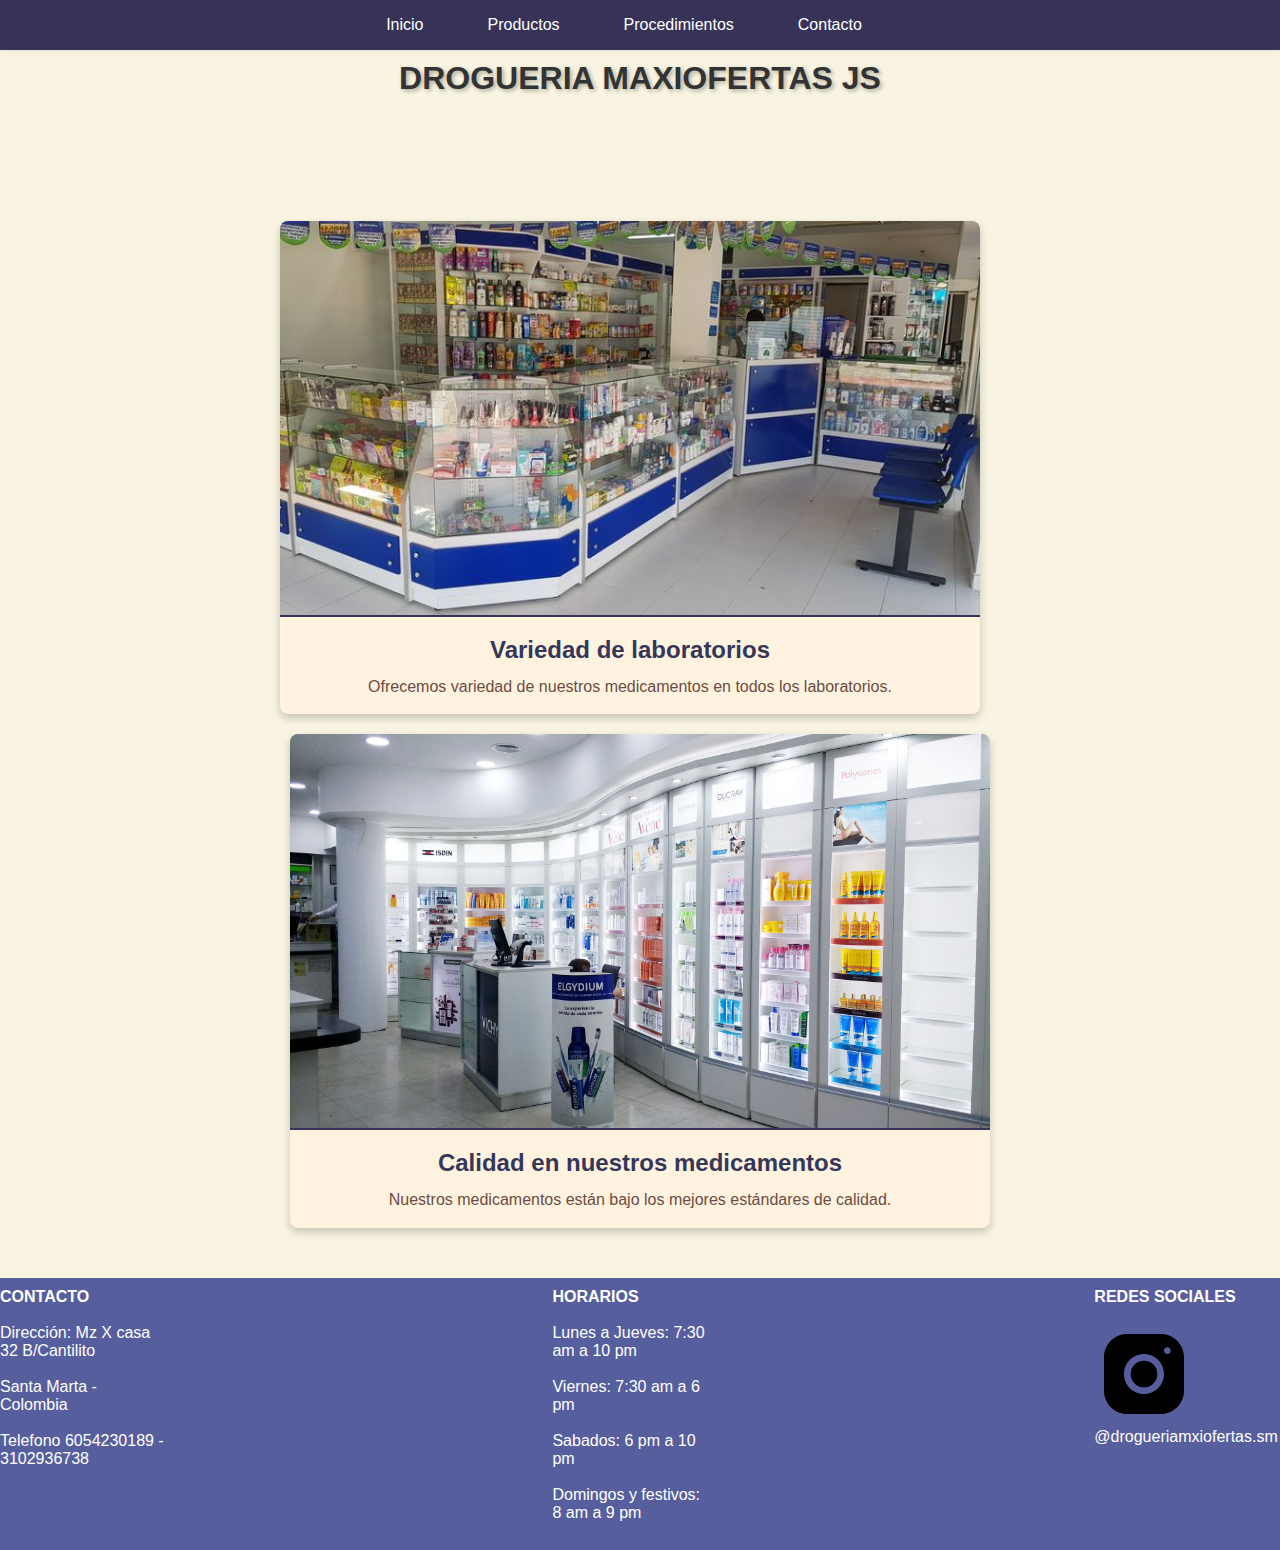
<file: sesion 14 ED/index.html>
<!DOCTYPE html>
<html lang="en">

<head>
    <meta charset="UTF-8">
    <meta name="viewport" content="width=device-width, initial-scale=1.0">
    <title>Droguería Maxiofertas JS</title>
    <link rel="stylesheet" href="style.css">
</head>

<body>
    <header>
        <nav class="barra-navegacion">
            <ul class="menu-navegacion">
                <li><a href="#">Inicio</a></li>
                <li class="desplegable"><a href="productos.html">Productos</a>
                    <ul class="submenu">
                        <li><a href="productos.html#eticos">Éticos</a></li>
                        <li><a href="productos.html#hospitalarios">Hospitalarios</a></li>
                        <li><a href="productos.html#comerciales">Comerciales</a></li>
                    </ul>
                </li>
                <li class="desplegable"><a href="#">Procedimientos</a>
                    <ul class="submenu">
                        <li><a href="#">Inyectología</a></li>
                        <li><a href="#">Toma de presión</a></li>
                        <li><a href="#">Oximetría</a></li>
                        <li><a href="#">Glucometría</a></li>
                    </ul>
                </li>
                <li><a href="contacto.html">Contacto</a></li>
                <br>
            </ul>
        </nav>
    </header>
    <div class="titulo">
        <h1>DROGUERIA MAXIOFERTAS JS</h1><br><br><br>
    </div>
    <main>
        <div class="Contenedor">
            <img src="imagen1.jpg" alt="primer imagen">
            <br>
            <div class="Contenido">
                <h2>Variedad de laboratorios</h2>
                <p>Ofrecemos variedad de nuestros medicamentos en todos los laboratorios.</p>
            </div>
        </div>
        <br>
        <div class="Contenedor">
            <img src="imagen2.jpg" alt="segunda imagen">
            <br>
            <div class="Contenido">
                <h2>Calidad en nuestros medicamentos</h2>
                <p>Nuestros medicamentos están bajo los mejores estándares de calidad.</p>
            </div>
        </div>
    </main>
    <footer>
        <div class="pie">
            <h4>CONTACTO</h4><br>
            <p>Dirección: Mz X casa 32 B/Cantilito</p><br>
            <p>Santa Marta - Colombia</p><br>
            <p>Telefono 6054230189 - 3102936738</p><br>
        </div>

        <div class="pie">
            <h4>HORARIOS</h4><br>
            <p>Lunes a Jueves: 7:30 am a 10 pm</p><br>
            <p>Viernes: 7:30 am a 6 pm</p><br>
            <p>Sabados: 6 pm a 10 pm</p><br>
            <p>Domingos y festivos: 8 am a 9 pm</p><br>
        </div>
        <div class="pie">
            <h4>REDES SOCIALES</h4><br>
            <p><svg xmlns="http://www.w3.org/2000/svg" x="0px" y="0px" width="100" height="100" viewBox="0 0 30 30">
                    <path
                        d="M 9.9980469 3 C 6.1390469 3 3 6.1419531 3 10.001953 L 3 20.001953 C 3 23.860953 6.1419531 27 10.001953 27 L 20.001953 27 C 23.860953 27 27 23.858047 27 19.998047 L 27 9.9980469 C 27 6.1390469 23.858047 3 19.998047 3 L 9.9980469 3 z M 22 7 C 22.552 7 23 7.448 23 8 C 23 8.552 22.552 9 22 9 C 21.448 9 21 8.552 21 8 C 21 7.448 21.448 7 22 7 z M 15 9 C 18.309 9 21 11.691 21 15 C 21 18.309 18.309 21 15 21 C 11.691 21 9 18.309 9 15 C 9 11.691 11.691 9 15 9 z M 15 11 A 4 4 0 0 0 11 15 A 4 4 0 0 0 15 19 A 4 4 0 0 0 19 15 A 4 4 0 0 0 15 11 z">
                    </path>
                </svg>@drogueriamxiofertas.sm</p>
        </div>
    </footer>
</body>

</html>
</file>
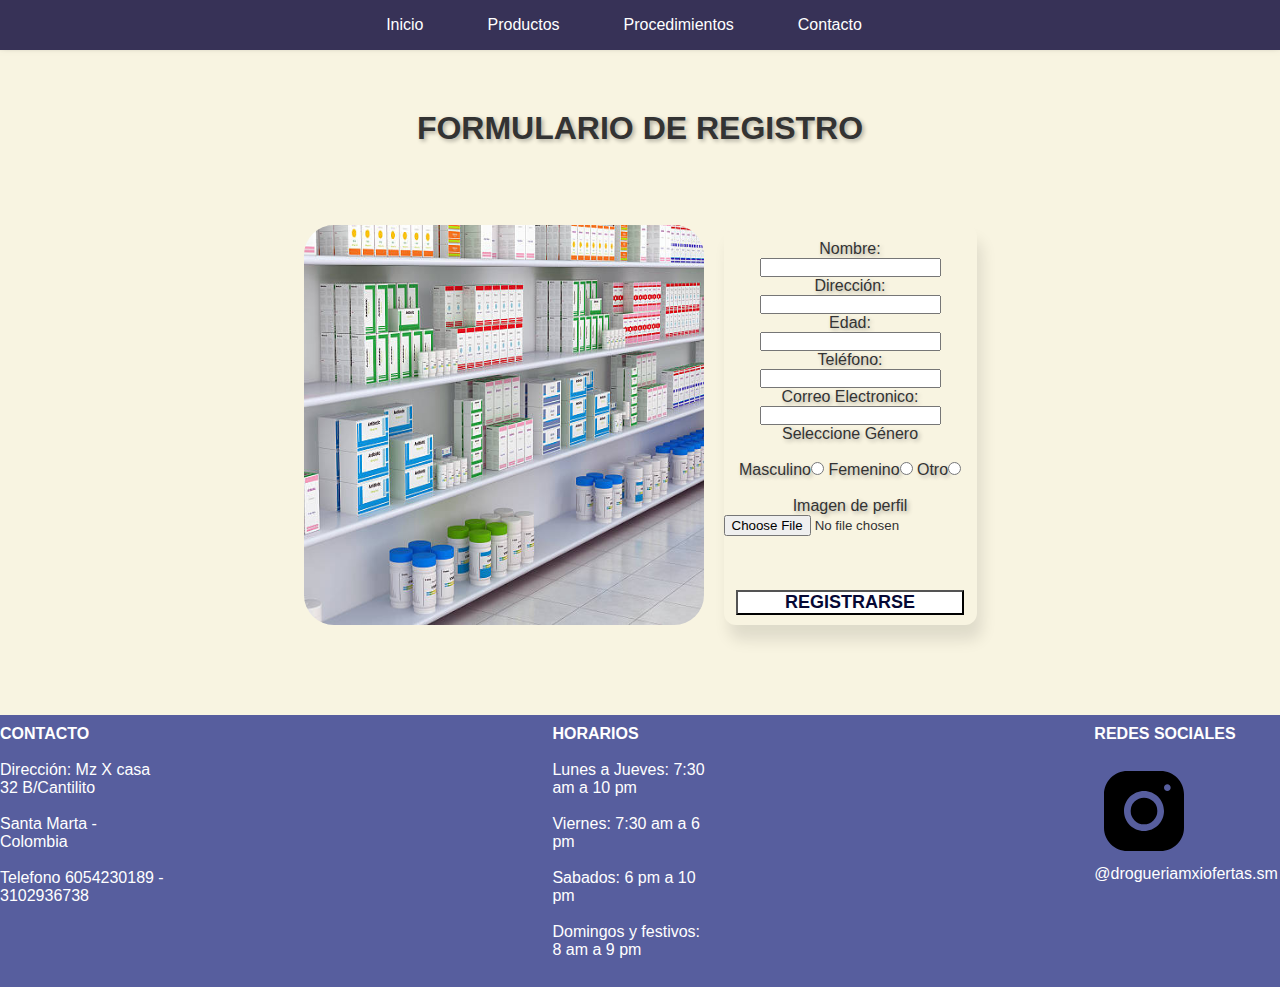
<file: sesion 14 ED/contacto.html>
<!DOCTYPE html>
<html lang="en">

<head>
    <meta charset="UTF-8">
    <meta name="viewport" content="width=device-width, initial-scale=1.0">
    <title>Contactos</title>
    <link rel="stylesheet" href="style.css">
    <script src="script.js"></script>
</head>

<body>
    <header>
        <nav class="barra-navegacion">
            <ul class="menu-navegacion">
                <li><a href="index.html">Inicio</a></li>
                <li class="desplegable"><a href="#">Productos</a>
                    <ul class="submenu">
                        <li><a href="productos.html#eticos">Éticos</a></li>
                        <li><a href="productos.html#hospitalarios">Hospitalarios</a></li>
                        <li><a href="productos.html#comerciales">Comerciales</a></li>
                    </ul>
                </li>
                <li class="desplegable"><a href="#">Procedimientos</a>
                    <ul class="submenu">
                        <li><a href="#">Inyectología</a></li>
                        <li><a href="#">Toma de presión</a></li>
                        <li><a href="#">Oximetría</a></li>
                        <li><a href="#">Glucometría</a></li>
                    </ul>
                </li>
                <li><a href="contacto.html">Contacto</a></li>
                <br>
            </ul>
        </nav>
    </header>

    </div>
    <main>
        <div>
            <section id="contactos">
                <h1>FORMULARIO DE REGISTRO</h1><br>
                <div class="contactos">
                    <div class="caja-contactos">
                        <img class="img-contactos" src="formulario.jpg" alt="">
                        <div class="box">
                            <form class="formulario-contactos" id="formulario-contactos">
                                <label>Nombre: </label><br>
                                <input type="text" id="nombre" name="nombre" required><br>
                                <label>Dirección: </label><br>
                                <input type="text" id="direccion" name="direccion" required><br>
                                <label>Edad: </label><br>
                                <input type="number" id="edad" name="edad" required><br>
                                <label>Teléfono: </label><br>
                                <input type="number" id="telefono" name="telefono" required><br>
                                <label>Correo Electronico: </label><br>
                                <input type="email" id="email" name="email" required><br>
                                <label for="Seleccione Género">Seleccione Género</label><br><br>
                                <label for="Género"> Masculino</label>
                                <input type="radio" id="genero_masculino" name="genero" value="genero_masculino"
                                    required>
                                <label for="genero_femenino"> Femenino</label>
                                <input type="radio" id="genero_femenino" name="genero" value="genero_femenino" required>
                                <label for="genero_otro"> Otro</label>
                                <input type="radio" id="genero_otro" name="genero" value="genero_otro" required><br><br>
                                <label>Imagen de perfil</label><br>
                                <input type="file" id="archivo" name="archivo" accept="image/*"><BR><BR></BR></BR>
                                <button class="boton" type="submit" >REGISTRARSE</button><br>
                            </form>
                            
                        </div>
                    </div>
                </div>
            </section>

        </div>

    </main>
    <footer>
        <div class="pie">
            <h4>CONTACTO</h4><br>
            <p>Dirección: Mz X casa 32 B/Cantilito</p><br>
            <p>Santa Marta - Colombia</p><br>
            <p>Telefono 6054230189 - 3102936738</p><br>
        </div>

        <div class="pie">
            <h4>HORARIOS</h4><br>
            <p>Lunes a Jueves: 7:30 am a 10 pm</p><br>
            <p>Viernes: 7:30 am a 6 pm</p><br>
            <p>Sabados: 6 pm a 10 pm</p><br>
            <p>Domingos y festivos: 8 am a 9 pm</p><br>
        </div>
        <div class="pie">
            <h4>REDES SOCIALES</h4><br>
            <p><svg xmlns="http://www.w3.org/2000/svg" x="0px" y="0px" width="100" height="100" viewBox="0 0 30 30">
                    <path
                        d="M 9.9980469 3 C 6.1390469 3 3 6.1419531 3 10.001953 L 3 20.001953 C 3 23.860953 6.1419531 27 10.001953 27 L 20.001953 27 C 23.860953 27 27 23.858047 27 19.998047 L 27 9.9980469 C 27 6.1390469 23.858047 3 19.998047 3 L 9.9980469 3 z M 22 7 C 22.552 7 23 7.448 23 8 C 23 8.552 22.552 9 22 9 C 21.448 9 21 8.552 21 8 C 21 7.448 21.448 7 22 7 z M 15 9 C 18.309 9 21 11.691 21 15 C 21 18.309 18.309 21 15 21 C 11.691 21 9 18.309 9 15 C 9 11.691 11.691 9 15 9 z M 15 11 A 4 4 0 0 0 11 15 A 4 4 0 0 0 15 19 A 4 4 0 0 0 19 15 A 4 4 0 0 0 15 11 z">
                    </path>
                </svg>@drogueriamxiofertas.sm</p>
        </div>
    </footer>
</body>

</html>
</file>
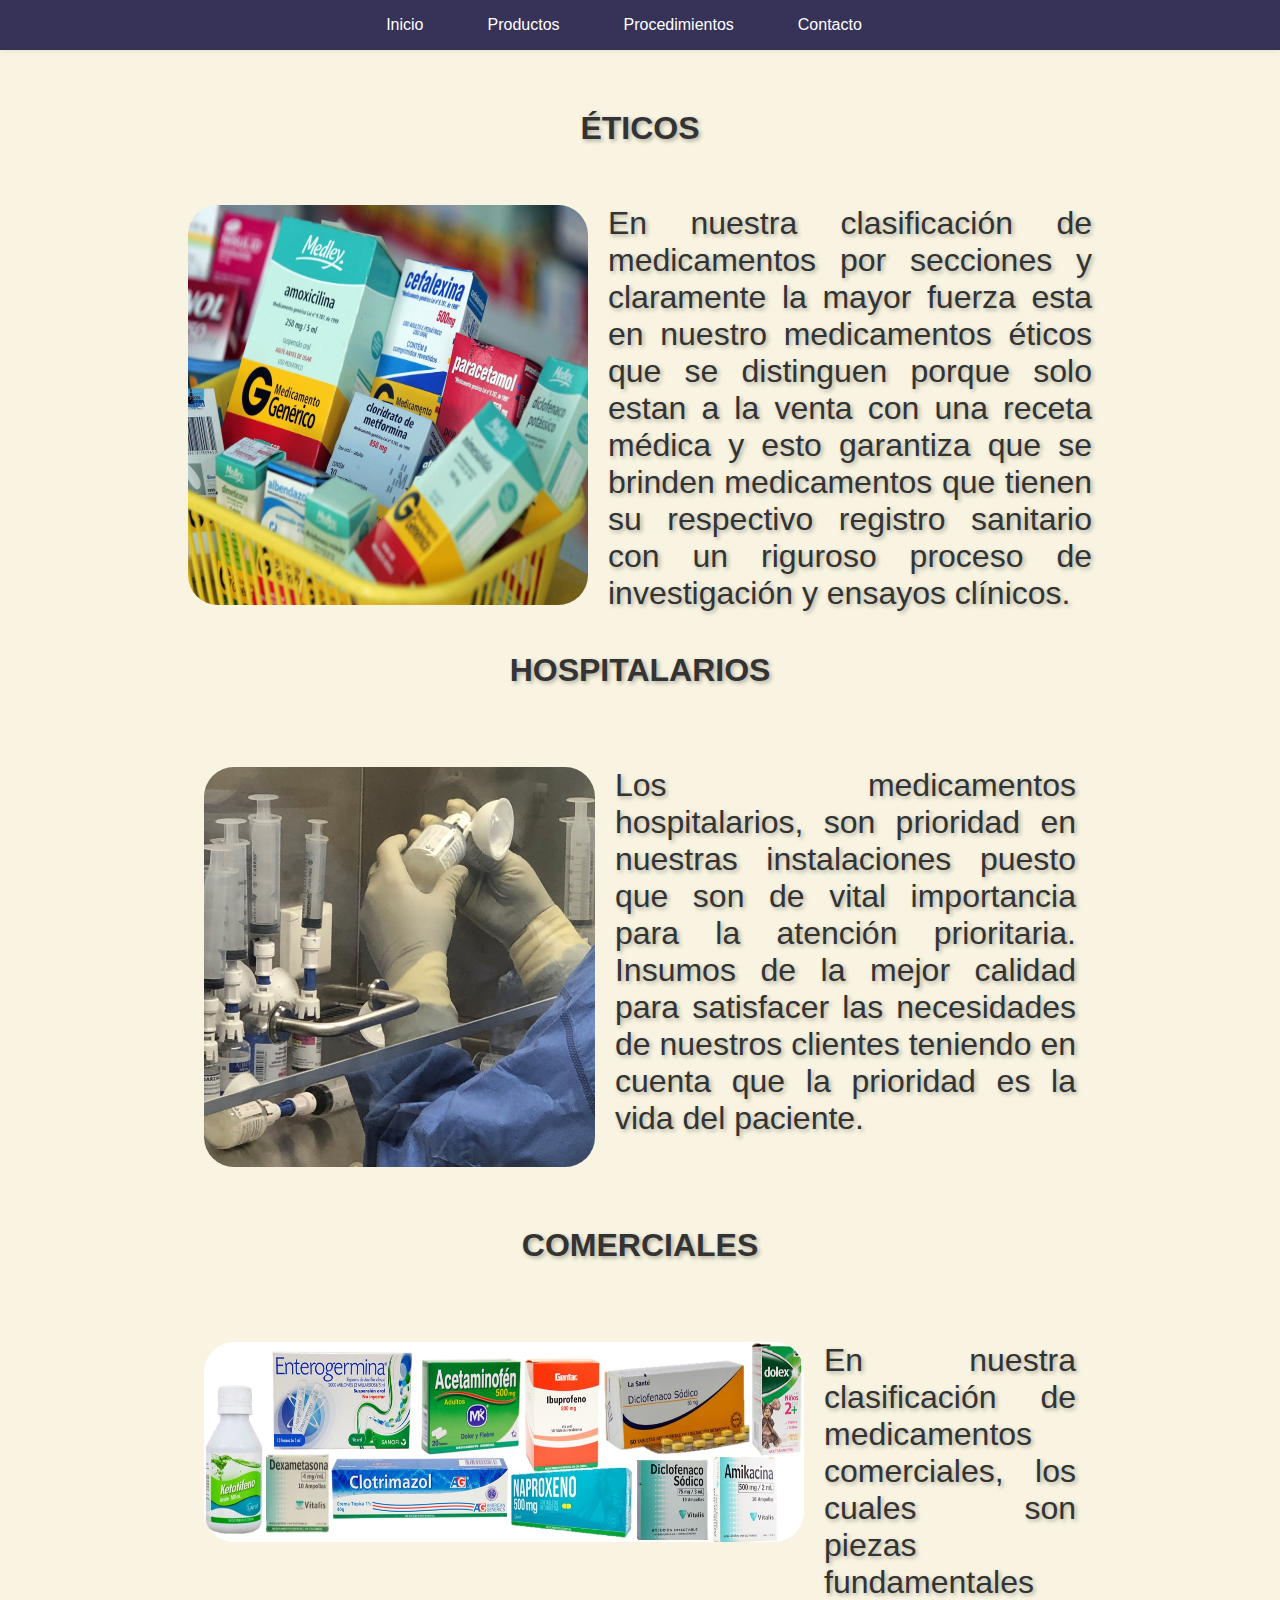
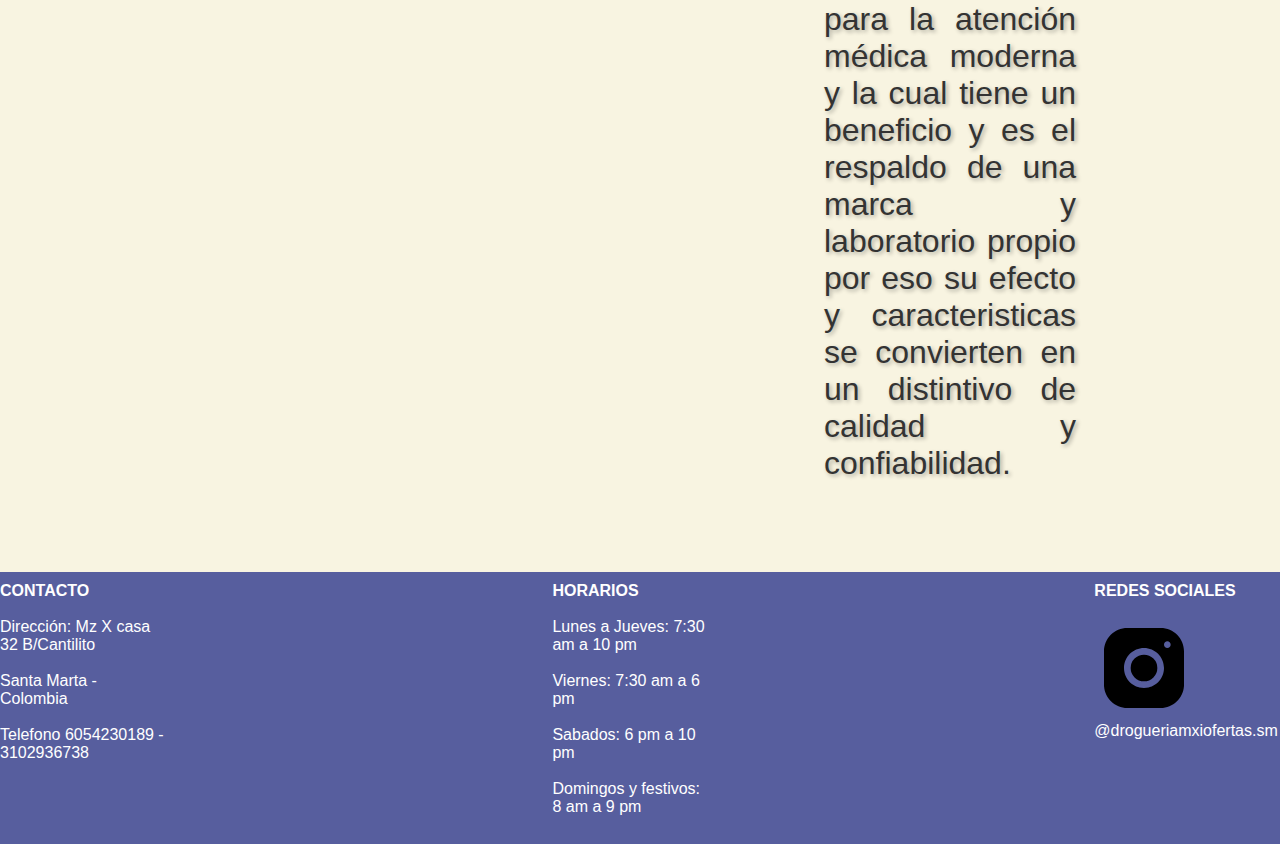
<file: sesion 14 ED/productos.html>
<!DOCTYPE html>
<html lang="en">

<head>
    <meta charset="UTF-8">
    <meta name="viewport" content="width=device-width, initial-scale=1.0">
    <title>Productos</title>
    <link rel="stylesheet" href="style.css">
</head>

<body>
    <header>
        <nav class="barra-navegacion">
            <ul class="menu-navegacion">
                <li><a href="index.html">Inicio</a></li>
                <li class="desplegable"><a href="#">Productos</a>
                    <ul class="submenu">
                        <li><a href="#eticos">Éticos</a></li>
                        <li><a href="#hospitalarios">Hospitalarios</a></li>
                        <li><a href="#comerciales">Comerciales</a></li>
                    </ul>
                </li>
                <li class="desplegable"><a href="#">Procedimientos</a>
                    <ul class="submenu">
                        <li><a href="#">Inyectología</a></li>
                        <li><a href="#">Toma de presión</a></li>
                        <li><a href="#">Oximetría</a></li>
                        <li><a href="#">Glucometría</a></li>
                    </ul>
                </li>
                <li><a href="contacto.html">Contacto</a></li>
                <br>
            </ul>
        </nav>
    </header>

    </div>
    <main>
        <div>
            <section id="eticos">
                <h1>ÉTICOS</h1><br>
                <div class="eticos">
                    <div class="caja-eticos">
                        <img class="img-eticos" src="eticos.jpg" alt="">
                        <p class="texto-eticos">En nuestra clasificación de medicamentos por secciones y claramente la
                            mayor
                            fuerza esta en
                            nuestro medicamentos éticos que se distinguen porque solo estan a la venta con una receta
                            médica y esto garantiza que se brinden medicamentos que tienen su respectivo registro
                            sanitario con un riguroso proceso de investigación y ensayos clínicos.</p>
                    </div>
                </div>
            </section>
            <section id="hospitalarios">
                <h1>HOSPITALARIOS</h1><br>
                <div class="hospitalarios">
                    <div class="caja-hospitalarios">
                        <img class="img-hospitalarios" src="hospitalarios.jfif" alt="">
                        <p class="texto-hospitalarios">Los medicamentos hospitalarios, son prioridad en nuestras
                            instalaciones puesto que son de
                            vital importancia para la atención prioritaria. Insumos de la mejor calidad para satisfacer
                            las necesidades de nuestros clientes teniendo en cuenta que la prioridad es la vida del
                            paciente.</p>
                    </div>
                </div>
            </section>
            <section id="comerciales">
                <h1>COMERCIALES</h1><br>
                <div class="comerciales">
                    <div class="caja-comerciales">
                        <img class="img-comerciales" src="comerciales.jpg" alt="">
                        <p class="texto-comerciales">En nuestra clasificación de medicamentos comerciales, los cuales
                            son
                            piezas fundamentales
                            para la atención médica moderna y la cual tiene un beneficio y es el respaldo de una marca y
                            laboratorio propio por eso su efecto y caracteristicas se convierten en un distintivo de
                            calidad y confiabilidad.</p>
                    </div>
                </div>
            </section>
        </div>

    </main>
    <footer>
        <div class="pie">
            <h4>CONTACTO</h4><br>
            <p>Dirección: Mz X casa 32 B/Cantilito</p><br>
            <p>Santa Marta - Colombia</p><br>
            <p>Telefono 6054230189 - 3102936738</p><br>
        </div>

        <div class="pie">
            <h4>HORARIOS</h4><br>
            <p>Lunes a Jueves: 7:30 am a 10 pm</p><br>
            <p>Viernes: 7:30 am a 6 pm</p><br>
            <p>Sabados: 6 pm a 10 pm</p><br>
            <p>Domingos y festivos: 8 am a 9 pm</p><br>
        </div>
        <div class="pie">
            <h4>REDES SOCIALES</h4><br>
            <p><svg xmlns="http://www.w3.org/2000/svg" x="0px" y="0px" width="100" height="100" viewBox="0 0 30 30">
                    <path
                        d="M 9.9980469 3 C 6.1390469 3 3 6.1419531 3 10.001953 L 3 20.001953 C 3 23.860953 6.1419531 27 10.001953 27 L 20.001953 27 C 23.860953 27 27 23.858047 27 19.998047 L 27 9.9980469 C 27 6.1390469 23.858047 3 19.998047 3 L 9.9980469 3 z M 22 7 C 22.552 7 23 7.448 23 8 C 23 8.552 22.552 9 22 9 C 21.448 9 21 8.552 21 8 C 21 7.448 21.448 7 22 7 z M 15 9 C 18.309 9 21 11.691 21 15 C 21 18.309 18.309 21 15 21 C 11.691 21 9 18.309 9 15 C 9 11.691 11.691 9 15 9 z M 15 11 A 4 4 0 0 0 11 15 A 4 4 0 0 0 15 19 A 4 4 0 0 0 19 15 A 4 4 0 0 0 15 11 z">
                    </path>
                </svg>@drogueriamxiofertas.sm</p>
        </div>
    </footer>
</body>

</html>
</file>
<file: sesion 14 ED/style.css>
* {
    margin: 0;
    padding: 0;
    box-sizing: border-box;
    font-family: Arial, Helvetica, sans-serif;
}

body {
    background-color: #f8f4e1;
    color: #333;
}

header {
    background-color: #364494;
    text-align: center;
    padding: 20px 0;
    box-shadow: 0 4px 8px rgba(0, 0, 0, 2);
}

header h1 {
    font-size: 2.5em;
    color: #e0d2cd;
    text-shadow: 2px 2px 4px rgba(0, 0, 0, 0.3);
}

/*
nav ul {
    list-style-type: none;
    display: flex;
    justify-content: center;
    gap: 20px;
    margin-top: 10px;
}

nav ul li a {
    text-decoration: none;
    color: #d4b3a8;
    font-weight: bold;
    font-size: 1.2em;
    transition: color 0.3s;
}

nav ul li a:hover {
    color: #d87d15;
}
*/

.barra-navegacion {
    position: fixed;
    top: 0;
    width: 100%;
    background-color: #373257;
    padding: 1em 0;
    box-shadow: 0 4px 8 px rgba(0, 0, 0, 0.1);
    z-index: 100;
}

.menu-navegacion {
    list-style: none;
    display: flex;
    justify-content: center;
    gap: 2em;

}

.menu-navegacion a {
    color: #fff;
    text-decoration: none;
    padding: 8px 16px;
    transition: background-color 0.3s;
}

.menu-navegacion a:hover {
    background-color: #6d4c41;
    border-radius: 4px;

}

.desplegable {
    position: relative;

}

.submenu {
    display: none;
    position: absolute;
    top: 100%;
    left: 0;
    background-color: #d4b3a8;
    list-style: none;
    padding: 0;
    min-width: 120px;
    box-shadow: 0 4px 8px rgba(0, 0, 0, 0.2);

}

.submenu li {
    width: 100%;

}

.submenu li a {
    display: block;
    padding: 8px 16px;
    color: #575e9e;

}

.submenu li a:hover {
    background-color: #d4b3a8;


}

.desplegable:hover .submenu {
    display: block;
}


main {
    display: flex;
    flex-wrap: wrap;
    justify-content: center;
    gap: 20px;
    padding: 50px;
}
h1 {
    text-align: center;
    display: flex;
    justify-items: center;
    justify-content: center;
    padding: 20px;
    font-size: xx-large;
    text-shadow: 2px 2px 4px rgba(0, 0, 0, 0.3);
    font-family: Verdana, Geneva, Tahoma, sans-serif;
    gap: 20px;

}

.eticos {

    display: flex;
    justify-items: center;
    justify-content: center;
}
.caja-eticos {
    width: 80%;
    display: flex;
    justify-items: center;
    justify-content: center;
    padding: 20px;
    font-size: xx-large;
    text-shadow: 2px 2px 4px rgba(0, 0, 0, 0.3);
    font-family: Verdana, Geneva, Tahoma, sans-serif;
    gap: 20px;
}
.texto-eticos {
    text-align: justify;
}
.img-eticos {
    border-radius: 30px;
    width: 400px;
    height: 400px;
}

.hospitalarios {

    display: flex;
    justify-items: center;
    justify-content: center;
}
.caja-hospitalarios {
    width: 80%;
    display: flex;
    justify-items: center;
    justify-content: center;
    padding: 20px;
    font-size: xx-large;
    text-shadow: 2px 2px 4px rgba(0, 0, 0, 0.3);
    font-family: Verdana, Geneva, Tahoma, sans-serif;
    gap: 20px;
}
.texto-hospitalarios {
    text-align: justify;
}
.img-hospitalarios {
    border-radius: 30px;
    width: 400px;
    height: 400px;
}


.hospitalarios {

    justify-items: center;
    justify-content: center;
    padding: 20px;
    font-size: xx-large;
    text-shadow: 2px 2px 4px rgba(0, 0, 0, 0.3);
    font-family: Verdana, Geneva, Tahoma, sans-serif;
    gap: 20px;
}

.comerciales {

    display: flex;
    justify-items: center;
    justify-content: center;
}
.caja-comerciales {
    width: 80%;
    display: flex;
    justify-items: center;
    justify-content: center;
    padding: 20px;
    font-size: xx-large;
    text-shadow: 2px 2px 4px rgba(0, 0, 0, 0.3);
    font-family: Verdana, Geneva, Tahoma, sans-serif;
    gap: 20px;
}
.texto-comerciales {
    text-align: justify;
}
.img-comerciales {
    border-radius: 30px;
    width: 600px;
    height: 200px;
}

.comerciales {

    justify-items: center;
    justify-content: center;
    padding: 20px;
    font-size: xx-large;
    text-shadow: 2px 2px 4px rgba(0, 0, 0, 0.3);
    font-family: Verdana, Geneva, Tahoma, sans-serif;
    gap: 20px;
}





.Contenedor {
    background-color: #fff3e0;
    border-radius: 8px;
    box-shadow: 0 4px 8px rgba(0, 0, 0, 0.2);
    overflow: hidden;
    max-width: 700px;
    text-align: center;
}

.Contenedor img {
    width: 100%;
    height: auto;
    border-bottom: 2px solid #373257;
    transition: transform 0.3s, box-shadow 0.3s;

}

.Contenedor img:hover {
    transform: scale(1.05);
    box-shadow: 0px 4px 15px rgba(0, 0, 0, 0.2);
}

.Contenido {
    padding: 15px;
}

.Contenido h2 {
    color: #343758;
    font-size: 1.5em;
    margin-bottom: 10px;
}

.Contenido p {
    color: #6d4c41;
    font-size: 1em;
    line-height: 1.6;
}

footer {
    background-color: #575e9e;
    color: #fff;
    padding: 10px 0;
    display: flex;
    justify-content: center;
    justify-items: center;
    gap: 30%;
}
@media (max-width: 768px) {
    .menu-navegacion {
        flex-direction: column;
        gap: 1em;
    }
    .principal {
        flex-direction: column;
        padding: 20px;
    }
    .principal h1 {
        font-size: 2em;
    }
    .contenedor-imagen {
        max-width: 80%;
    }
    .contenido-pie {
        grid-template-columns: repeat(2, 1fr);
    }
    .contenedor-formulario {
        flex-direction: column;
    }
    
}
@media (max-width: 480px) {
    .principal h1 {
        font-size: 1.8em;
    }
    .contenedor-imagen {
        max-width: 100%;
    }
    
}

.contactos {

    display: flex;
    justify-items: center;
    justify-content: center;
    padding: 20px;
    font-size: xx-large;
    text-shadow: 2px 2px 4px rgba(0, 0, 0, 0.3);
    font-family: Verdana, Geneva, Tahoma, sans-serif;
    gap: 20px;
}
.caja-contactos {
    width: 80%;
    display: flex;
    justify-items: center;
    justify-content: center;
    padding: 20px;
    font-size: xx-large;
    text-shadow: 2px 2px 4px rgba(0, 0, 0, 0.3);
    font-family: Verdana, Geneva, Tahoma, sans-serif;
    gap: 20px;
    box-shadow: #333;
    border-color: #333;
}
.texto-contactos {
    text-align: justify;
}
.img-contactos {
    border-radius: 30px;
    width: 400px;
    height: 400px;
}
.formulario-contactos {
    display: inline-table;
    text-align: center;
    text-shadow: #333;
    font-size: medium;
    border-color: #343758;
}
.box {
    border-color: #333;
    box-shadow: 5px 15px 15px rgba(0, 0, 0, 0.1);
    border-radius: 12px;
}
.boton {
    width: 90%;
    color: #060835;
    font-size: large;
    background-color: #fff;
    font-weight: bold;
}
</file>
